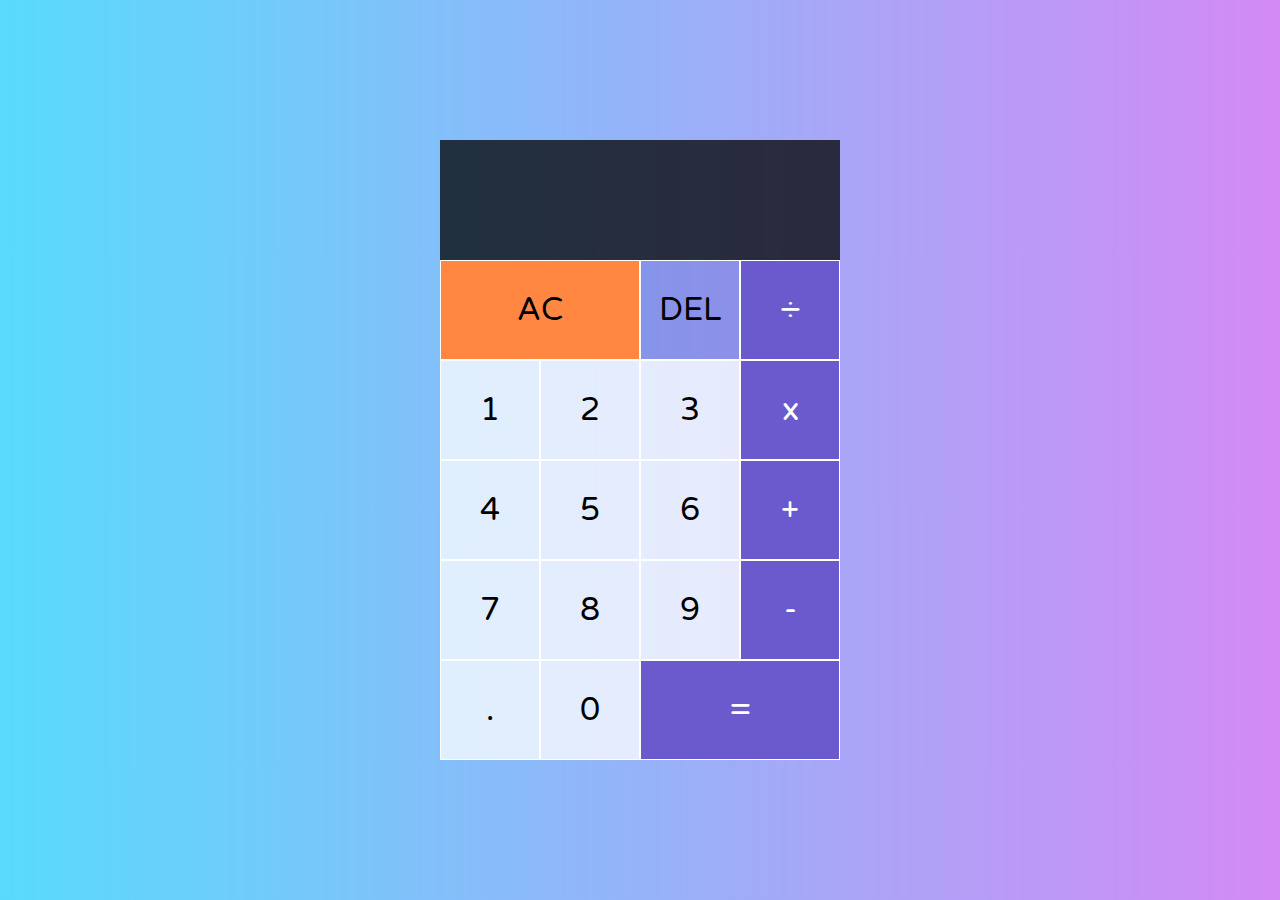
<file: calculator/index.html>
<!DOCTYPE html>
<html lang="en">
<head>
    <meta charset="UTF-8">
    <meta http-equiv="X-UA-Compatible" content="IE=edge">
    <meta name="viewport" content="width=device-width, initial-scale=1.0">
    <link rel="stylesheet" href="styles.css">
    <link rel="preconnect" href="https://fonts.gstatic.com">
<link href="https://fonts.googleapis.com/css2?family=Varela+Round&display=swap" rel="stylesheet">
    <title>Calculator</title>
</head>
<body>
    <div id = "mainGrid">
        <div class = "mainDisplay">
            <div data-previous-operand class = "previousCalc"></div>
            <div data-current-operand class = "currentCalc"></div>
        </div>
        <button data-all-clear class = "double clearBtn">AC</button>
        <button data-delete class = "deleteBtn">DEL</button>
        <button class = "operator"data-operator>÷</button>
        <button data-number>1</button>
        <button data-number>2</button>
        <button data-number>3</button>
        <button class = "operator" data-operator>x</button>
        <button data-number>4</button>
        <button data-number>5</button>
        <button data-number>6</button>
        <button class = "operator" data-operator>+</button>
        <button data-number>7</button>
        <button data-number>8</button>
        <button data-number>9</button>
        <button class = "operator" data-operator>-</button>
        <button data-number>.</button>
        <button data-number>0</button>
        <button data-equals class = "operator double equalBtn">=</button>
    </div>
    <script src = "script.js"></script>
</body>
</html>
</file>
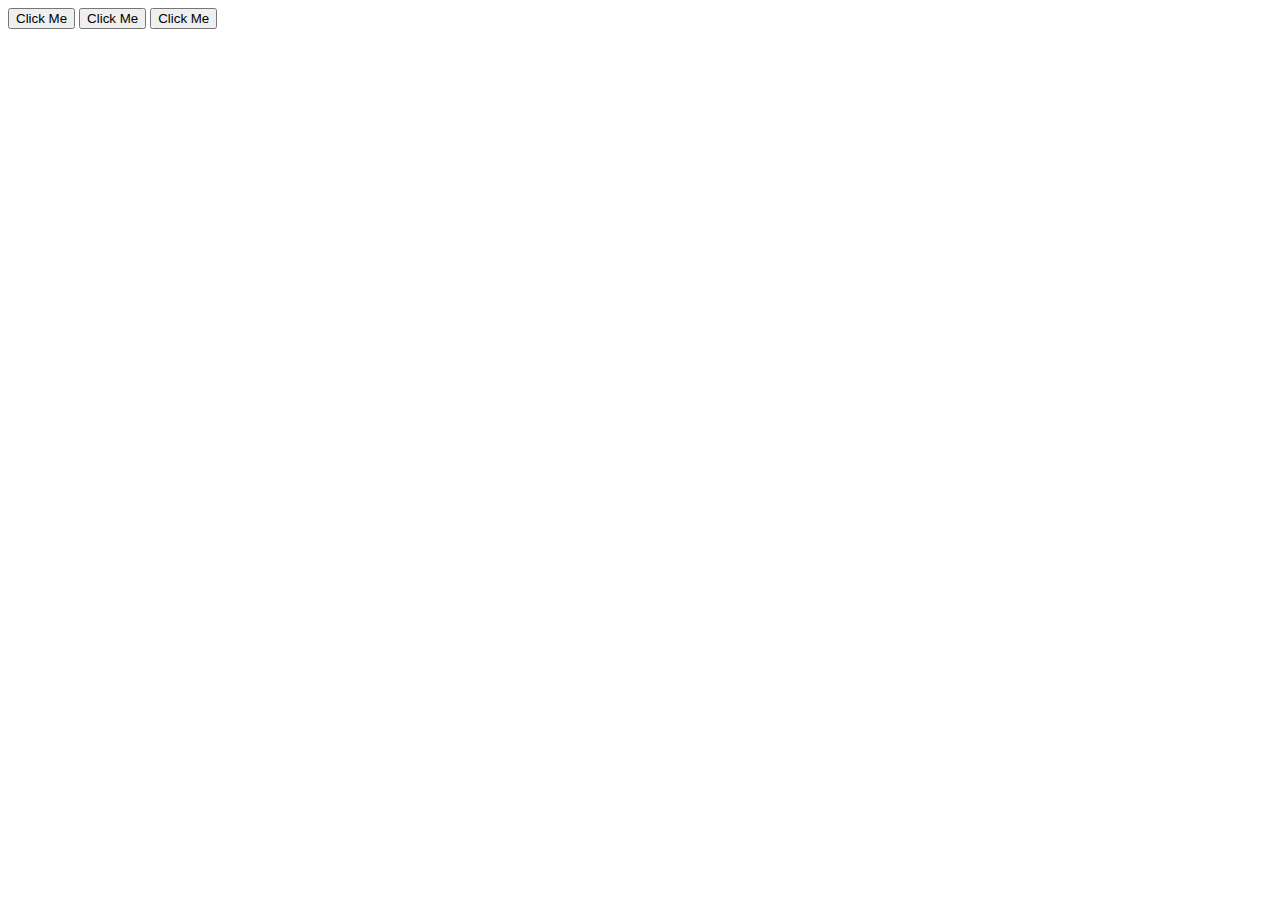
<file: domPractice/index.html>
<!DOCTYPE html>
<html lang="en">
<head>
    <meta charset="UTF-8">
    <meta http-equiv="X-UA-Compatible" content="IE=edge">
    <meta name="viewport" content="width=device-width, initial-scale=1.0">
    <title>Document</title>
    
</head>
<body>
    <div id="container">
        <button id="1">Click Me</button>
        <button id="2">Click Me</button>
        <button id="3">Click Me</button>
    </div>
    <script src="script.js"></script>
</body>
</html>
</file>
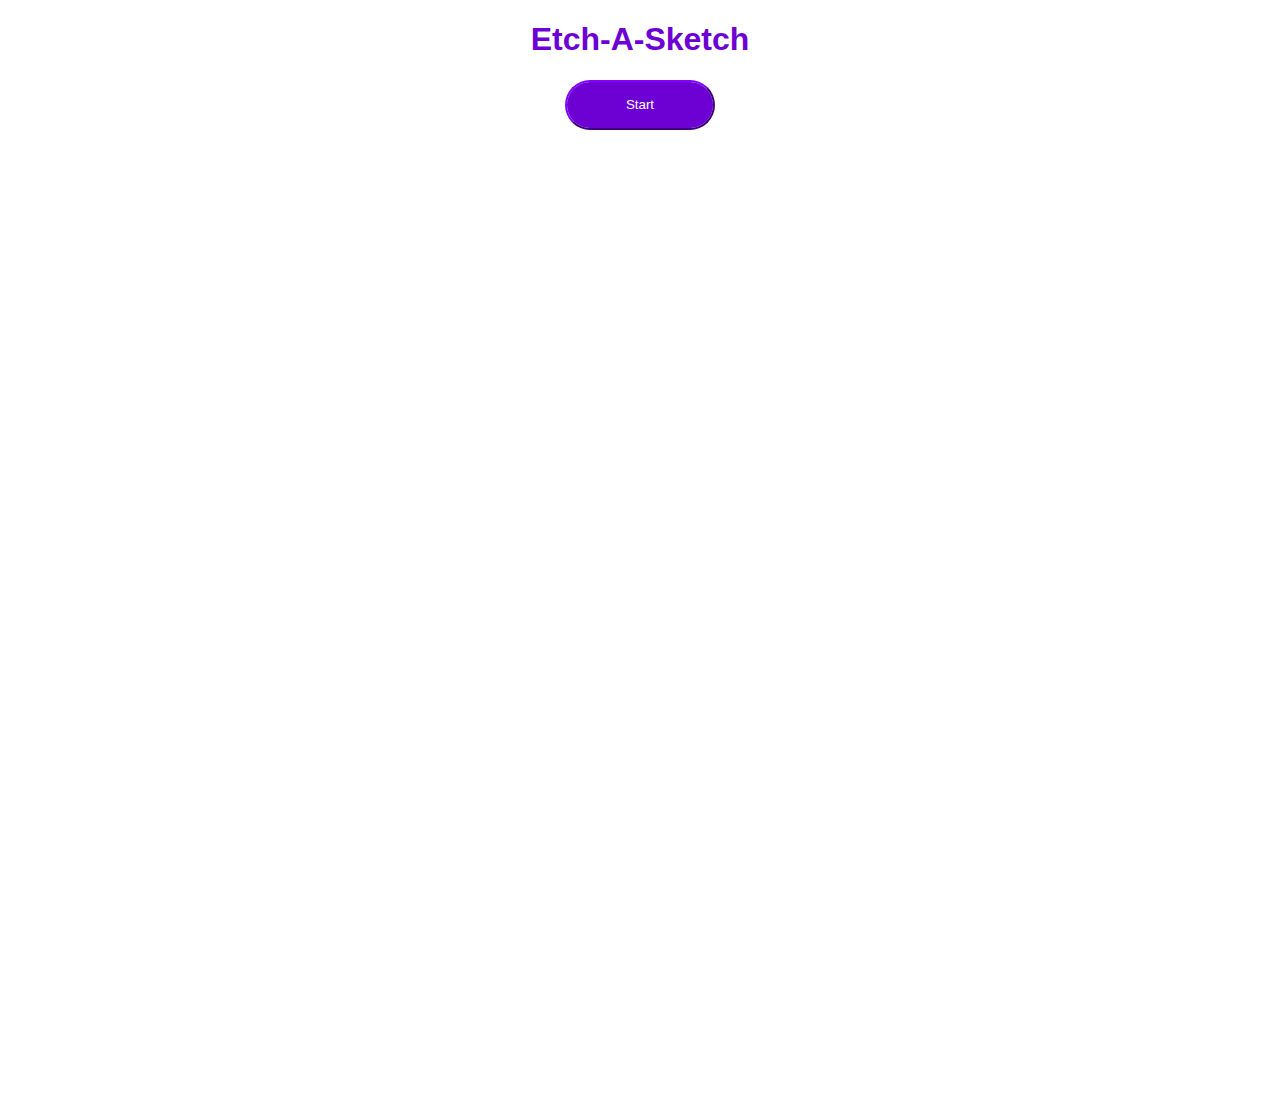
<file: etchASketch/index.html>
<!DOCTYPE html>
<html lang="en">
<head>
    <meta charset="UTF-8">
    <meta http-equiv="X-UA-Compatible" content="IE=edge">
    <meta name="viewport" content="width=device-width, initial-scale=1.0">
    <link rel="stylesheet" href="styles.css">
    <title>Etch-A-Sketch</title>
</head>
<body>
    <h1 id = "mainTitle">Etch-A-Sketch</h1>
    <button class = "resetButton">Start</button>
    <div id = "mainContainer">

    </div>
    <script src="script.js"></script>
</body>
</html>
</file>
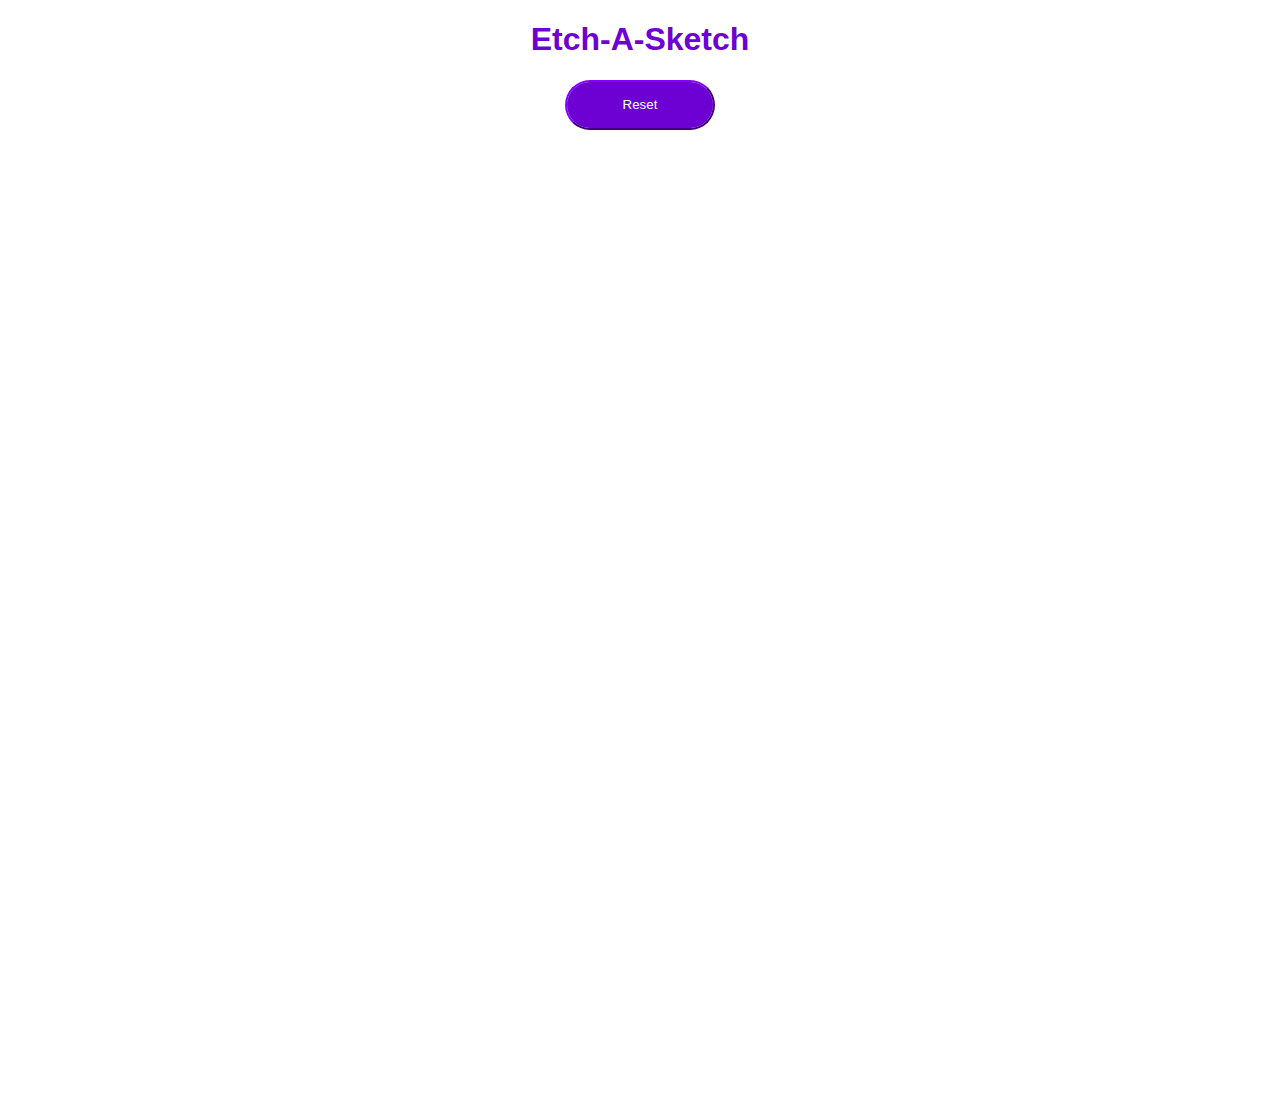
<file: etchaSketch/index.html>
<!DOCTYPE html>
<html lang="en">
<head>
    <meta charset="UTF-8">
    <meta http-equiv="X-UA-Compatible" content="IE=edge">
    <meta name="viewport" content="width=device-width, initial-scale=1.0">
    <link rel="stylesheet" href="styles.css">
    <title>Etch-A-Sketch</title>
</head>
<body>
    <h1 id = "mainTitle">Etch-A-Sketch</h1>
    <button class = "resetButton">Reset</button>
    <div id = "mainContainer">

    </div>
    <script src="script.js"></script>
</body>
</html>
</file>
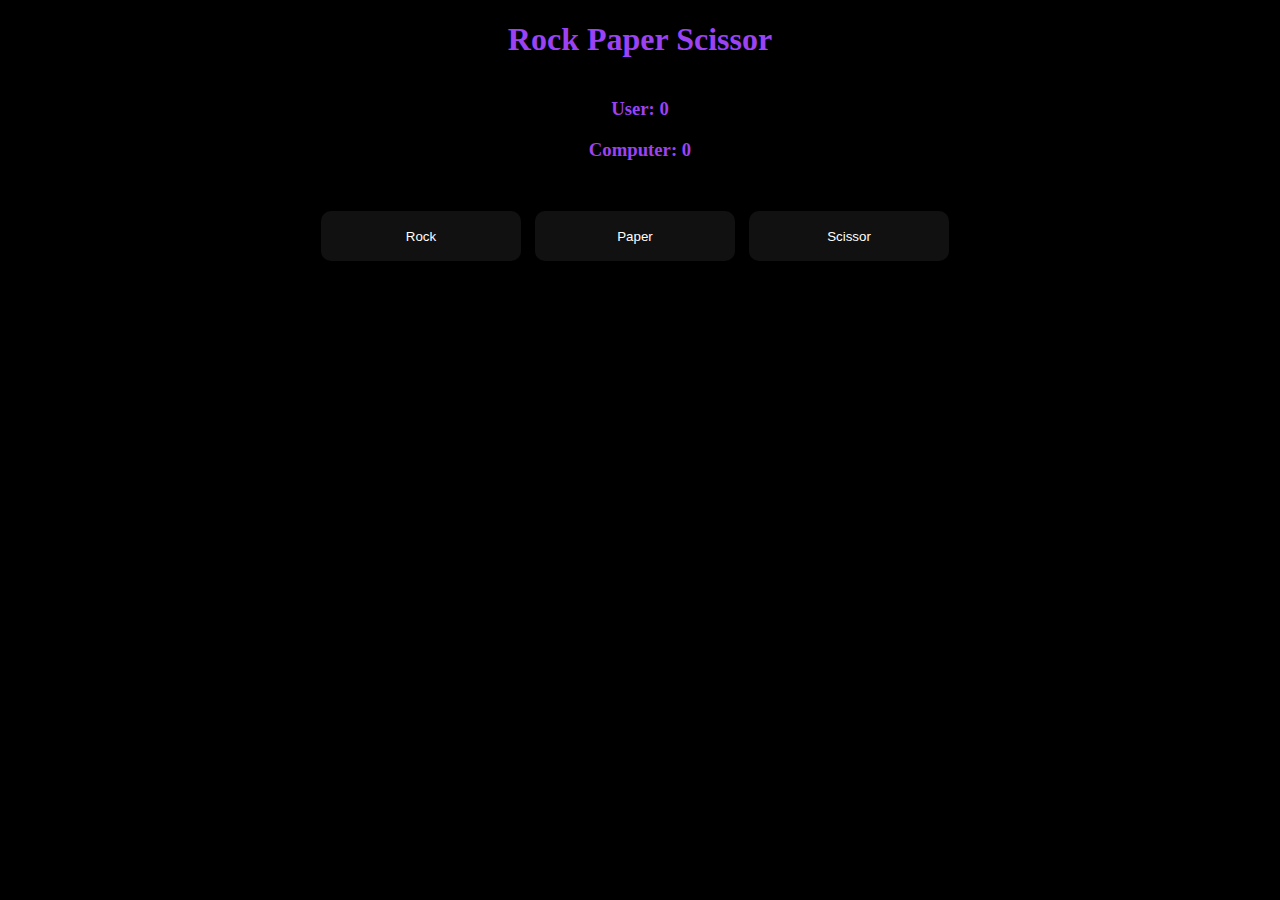
<file: rockPaperScissor/index.html>
<!DOCTYPE html>
<html lang="en">
<head>
    <meta charset="UTF-8">
    <meta http-equiv="X-UA-Compatible" content="IE=edge">
    <meta name="viewport" content="width=device-width, initial-scale=1.0">
    <link rel="stylesheet" href="styles.css">
    <title>Rock Paper Scissor</title>
</head>
<body>
    <div class = "titleContainer">
        <h1 class = "title">Rock Paper Scissor</h1>
    </div>

    <div id = "scoreContainer">
        <h3 id = "userScore" class = "score">User: 0</h3>
        <h3 id = "compScore" class = "score">Computer: 0</h3>
    </div>

    <div id = "buttonContainer">
        <button type = "button" class = "btn rockButton">Rock</button>
        <button type = "button" class = "btn paperButton">Paper</button>
        <button type = "button" class = "btn scissorButton">Scissor</button>
    </div>

    <script src = "script.js"></script>
</body>
</html>
</file>
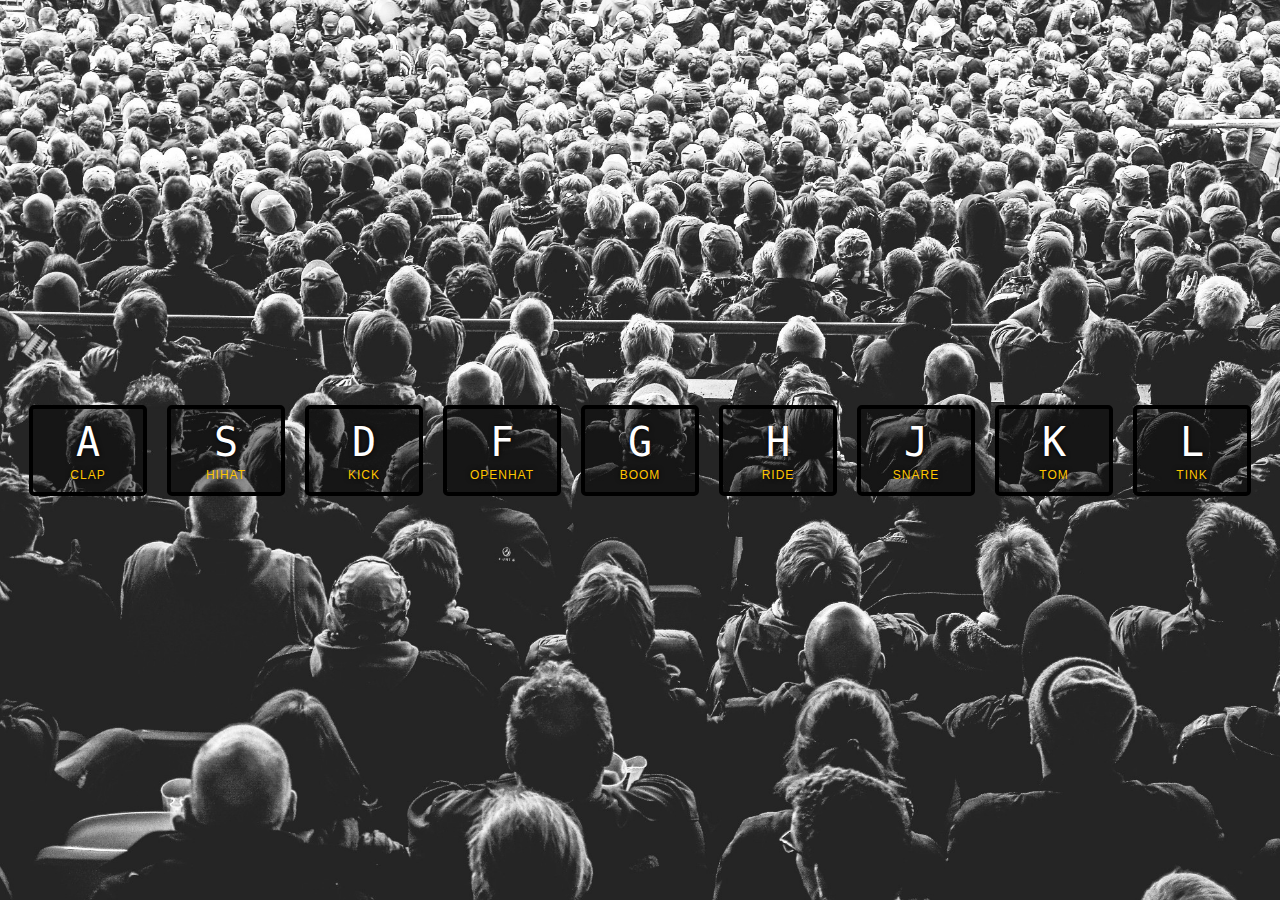
<file: JavaScriptDrumKit/index-FINISHED.html>
<!DOCTYPE html>
<html lang="en">
<head>
  <meta charset="UTF-8">
  <title>JS Drum Kit</title>
  <link rel="stylesheet" href="style.css">
</head>
<body>


  <div class="keys">
    <div data-key="65" class="key">
      <kbd>A</kbd>
      <span class="sound">clap</span>
    </div>
    <div data-key="83" class="key">
      <kbd>S</kbd>
      <span class="sound">hihat</span>
    </div>
    <div data-key="68" class="key">
      <kbd>D</kbd>
      <span class="sound">kick</span>
    </div>
    <div data-key="70" class="key">
      <kbd>F</kbd>
      <span class="sound">openhat</span>
    </div>
    <div data-key="71" class="key">
      <kbd>G</kbd>
      <span class="sound">boom</span>
    </div>
    <div data-key="72" class="key">
      <kbd>H</kbd>
      <span class="sound">ride</span>
    </div>
    <div data-key="74" class="key">
      <kbd>J</kbd>
      <span class="sound">snare</span>
    </div>
    <div data-key="75" class="key">
      <kbd>K</kbd>
      <span class="sound">tom</span>
    </div>
    <div data-key="76" class="key">
      <kbd>L</kbd>
      <span class="sound">tink</span>
    </div>
  </div>

  <audio data-key="65" src="sounds/clap.wav"></audio>
  <audio data-key="83" src="sounds/hihat.wav"></audio>
  <audio data-key="68" src="sounds/kick.wav"></audio>
  <audio data-key="70" src="sounds/openhat.wav"></audio>
  <audio data-key="71" src="sounds/boom.wav"></audio>
  <audio data-key="72" src="sounds/ride.wav"></audio>
  <audio data-key="74" src="sounds/snare.wav"></audio>
  <audio data-key="75" src="sounds/tom.wav"></audio>
  <audio data-key="76" src="sounds/tink.wav"></audio>

<script>
  function removeTransition(e) {
    if (e.propertyName !== 'transform') return;
    e.target.classList.remove('playing');
  }

  function playSound(e) {
    const audio = document.querySelector(`audio[data-key="${e.keyCode}"]`);
    const key = document.querySelector(`div[data-key="${e.keyCode}"]`);
    if (!audio) return;

    key.classList.add('playing');
    audio.currentTime = 0;
    audio.play();
  }

  const keys = Array.from(document.querySelectorAll('.key'));
  keys.forEach(key => key.addEventListener('transitionend', removeTransition));
  window.addEventListener('keydown', playSound);
</script>


</body>
</html>
</file>
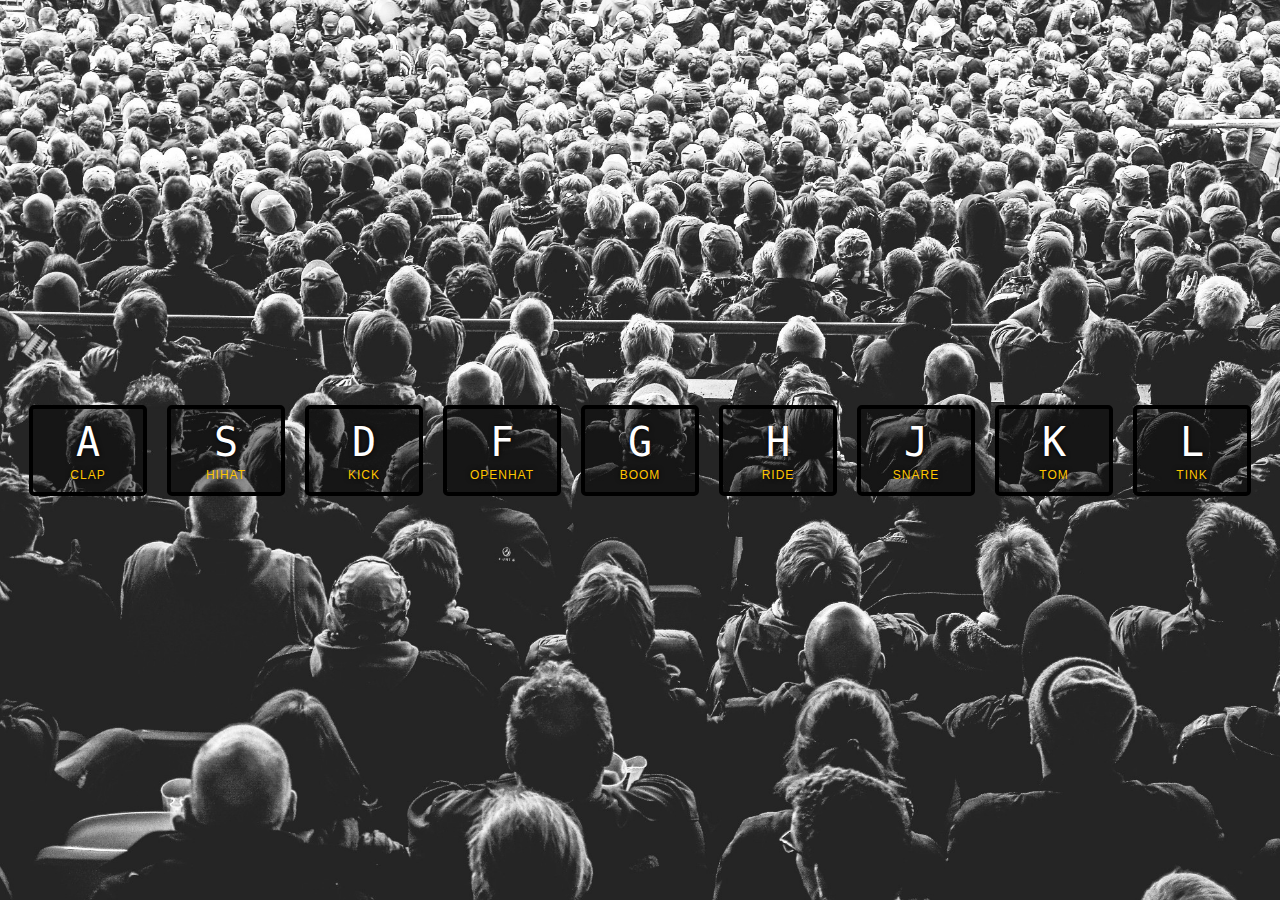
<file: JavaScriptDrumKit/index-START.html>
<!DOCTYPE html>
<html lang="en">
<head>
  <meta charset="UTF-8">
  <title>JS Drum Kit</title>
  <link rel="stylesheet" href="style.css">
</head>
<body>


  <div class="keys">
    <div data-key="65" class="key">
      <kbd>A</kbd>
      <span class="sound">clap</span>
    </div>
    <div data-key="83" class="key">
      <kbd>S</kbd>
      <span class="sound">hihat</span>
    </div>
    <div data-key="68" class="key">
      <kbd>D</kbd>
      <span class="sound">kick</span>
    </div>
    <div data-key="70" class="key">
      <kbd>F</kbd>
      <span class="sound">openhat</span>
    </div>
    <div data-key="71" class="key">
      <kbd>G</kbd>
      <span class="sound">boom</span>
    </div>
    <div data-key="72" class="key">
      <kbd>H</kbd>
      <span class="sound">ride</span>
    </div>
    <div data-key="74" class="key">
      <kbd>J</kbd>
      <span class="sound">snare</span>
    </div>
    <div data-key="75" class="key">
      <kbd>K</kbd>
      <span class="sound">tom</span>
    </div>
    <div data-key="76" class="key">
      <kbd>L</kbd>
      <span class="sound">tink</span>
    </div>
  </div>

  <audio data-key="65" src="sounds/clap.wav"></audio>
  <audio data-key="83" src="sounds/hihat.wav"></audio>
  <audio data-key="68" src="sounds/kick.wav"></audio>
  <audio data-key="70" src="sounds/openhat.wav"></audio>
  <audio data-key="71" src="sounds/boom.wav"></audio>
  <audio data-key="72" src="sounds/ride.wav"></audio>
  <audio data-key="74" src="sounds/snare.wav"></audio>
  <audio data-key="75" src="sounds/tom.wav"></audio>
  <audio data-key="76" src="sounds/tink.wav"></audio>

<script src = "script.js">

</script>


</body>
</html>
</file>
<file: calculator/styles.css>
*, *::before, *::after{
    box-sizing: border-box;
    font-family: 'Varela Round', sans-serif;
    font-weight: normal;
}

body{
    padding: 0;
    margin: 0;
    background: linear-gradient(to right, rgb(88, 219, 252), rgb(211, 138, 245));
}

#mainGrid{
    display: grid;
    justify-content: center;
    align-content: center;
    min-height: 100vh;
    grid-template-columns: repeat(4, 100px);
    grid-template-rows: minmax(120px, auto) repeat(5, 100px);
}

#mainGrid > button{
    cursor: pointer;
    font-size: 2rem;
    border: 1px solid white;
    outline: none;
    background-color: rgba(255, 255, 255, .75);
}

#mainGrid > button:hover{
    background-color: rgba(255, 255, 255, .90);
}

.double{
    grid-column: span 2;
}

.mainDisplay{
    grid-column: 1/ -1;
    background-color: rgba(0, 0, 0, .75);
    display: flex;
    align-items: flex-end;
    justify-content: space-around;
    flex-direction: column;
    padding: 10px;
    word-wrap: break-word;
    word-wrap: break-all;
}

.mainDisplay .previousCalc{
    color: rgba(255, 255, 255, .75);
    font-size: 1.3rem;
}

.mainDisplay .currentCalc{
    color: white;
    font-size: 2.5rem;
}

.operator{
    background-color: #6a5acd !important;
    color: white;
}
.operator:hover{
    background-color: rgba(255, 255, 255, .90) !important;
    color: black;
}

.deleteBtn{
    background-color: rgba(106, 91, 205, 0.35) !important;
}
.deleteBtn:hover{
    background-color: rgba(255, 255, 255, .90) !important;
    color: black;
}

.clearBtn{
    background-color: rgb(255, 135, 66) !important;
}

.clearBtn:hover{
    background-color: rgba(255, 255, 255, .90) !important;
    color: black;
}
</file>
<file: rockPaperScissor/styles.css>
body{
    background-color: black;
}

.title{
    text-align: center;
    color: #9b42f5;
    margin-bottom: 40px;
}
.btn{
    width: 200px;
    height: 50px;
    border: none;
    outline: none;
    color: #fff;
    background-color: #fff;
    cursor: pointer;
    position: relative;
    z-index: 0;
    border-radius: 20px;
    margin-right: 10px;
}
#scoreContainer{
    text-align: center;
    margin-bottom: 50px;
}
.score{
    color:#9b42f5;
}
#buttonContainer{
    text-align: center;
}


.btn:before {
    content: '';
    background: linear-gradient(45deg, #ff0000, #ff7300, #fffb00, #48ff00, #00ffd5, #002bff, #7a00ff, #ff00c8, #ff0000);
    position: absolute;
    top: -2px;
    left:-2px;
    background-size: 400%;
    z-index: -1;
    filter: blur(5px);
    width: calc(100% + 4px);
    height: calc(100% + 4px);
    animation: glowing 20s linear infinite;
    opacity: 0;
    transition: opacity .3s ease-in-out;
    border-radius: 10px;
}

.btn:active {
    color: #000
}

.btn:active:after {
    background: transparent;
}

.btn:hover:before {
    opacity: 1;
}

.btn:after {
    z-index: -1;
    content: '';
    position: absolute;
    width: 100%;
    height: 100%;
    background: #111;
    left: 0;
    top: 0;
    border-radius: 10px;
}

@keyframes glowing {
    0% { background-position: 0 0; }
    50% { background-position: 400% 0; }
    100% { background-position: 0 0; }
}
</file>
<file: JavaScriptDrumKit/style.css>
html {
  font-size: 10px;
  background: url('./background.jpg') bottom center;
  background-size: cover;
}

body,html {
  margin: 0;
  padding: 0;
  font-family: sans-serif;
}

.keys {
  display: flex;
  flex: 1;
  min-height: 100vh;
  align-items: center;
  justify-content: center;
}

.key {
  border: .4rem solid black;
  border-radius: .5rem;
  margin: 1rem;
  font-size: 1.5rem;
  padding: 1rem .5rem;
  transition: all .07s ease;
  width: 10rem;
  text-align: center;
  color: white;
  background: rgba(0,0,0,0.4);
  text-shadow: 0 0 .5rem black;
}

.playing {
  transform: scale(1.1);
  border-color: #ffc600;
  box-shadow: 0 0 1rem #ffc600;
}

kbd {
  display: block;
  font-size: 4rem;
}

.sound {
  font-size: 1.2rem;
  text-transform: uppercase;
  letter-spacing: .1rem;
  color: #ffc600;
}
</file>
<file: etchASketch/styles.css>
html, body{
    font-family:Arial, Helvetica, sans-serif;
}

#mainTitle{
    color: #6d01d3;
    text-align: center;
}

.resetButton{
    margin-bottom: 20px;
    display: block;
    margin-left: auto;
    margin-right: auto;
    width: 150px;
    height: 50px;
    border-radius: 25px;
    border-color: #6d01d3;
    color: #fff;
    box-shadow: 0 0 40px 40px #6d01d3 inset, 0 0 0 0 #6d01d3;
    -webkit-transition: all 150ms ease-in-out;
    transition: all 150ms ease-in-out;
    outline: none;
}
.resetButton:hover {
    box-shadow: 0 0 10px 0 #6d01d3 inset, 0 0 10px 4px #6d01d3;
    color: black;
}
</file>
<file: etchaSketch/styles.css>
html, body{
    font-family:Arial, Helvetica, sans-serif;
}

#mainTitle{
    color: #6d01d3;
    text-align: center;
}

.resetButton{
    margin-bottom: 20px;
    display: block;
    margin-left: auto;
    margin-right: auto;
    width: 150px;
    height: 50px;
    border-radius: 25px;
    border-color: #6d01d3;
    color: #fff;
    box-shadow: 0 0 40px 40px #6d01d3 inset, 0 0 0 0 #6d01d3;
    -webkit-transition: all 150ms ease-in-out;
    transition: all 150ms ease-in-out;
    outline: none;
}
.resetButton:hover {
    box-shadow: 0 0 10px 0 #6d01d3 inset, 0 0 10px 4px #6d01d3;
    color: black;
}
</file>
